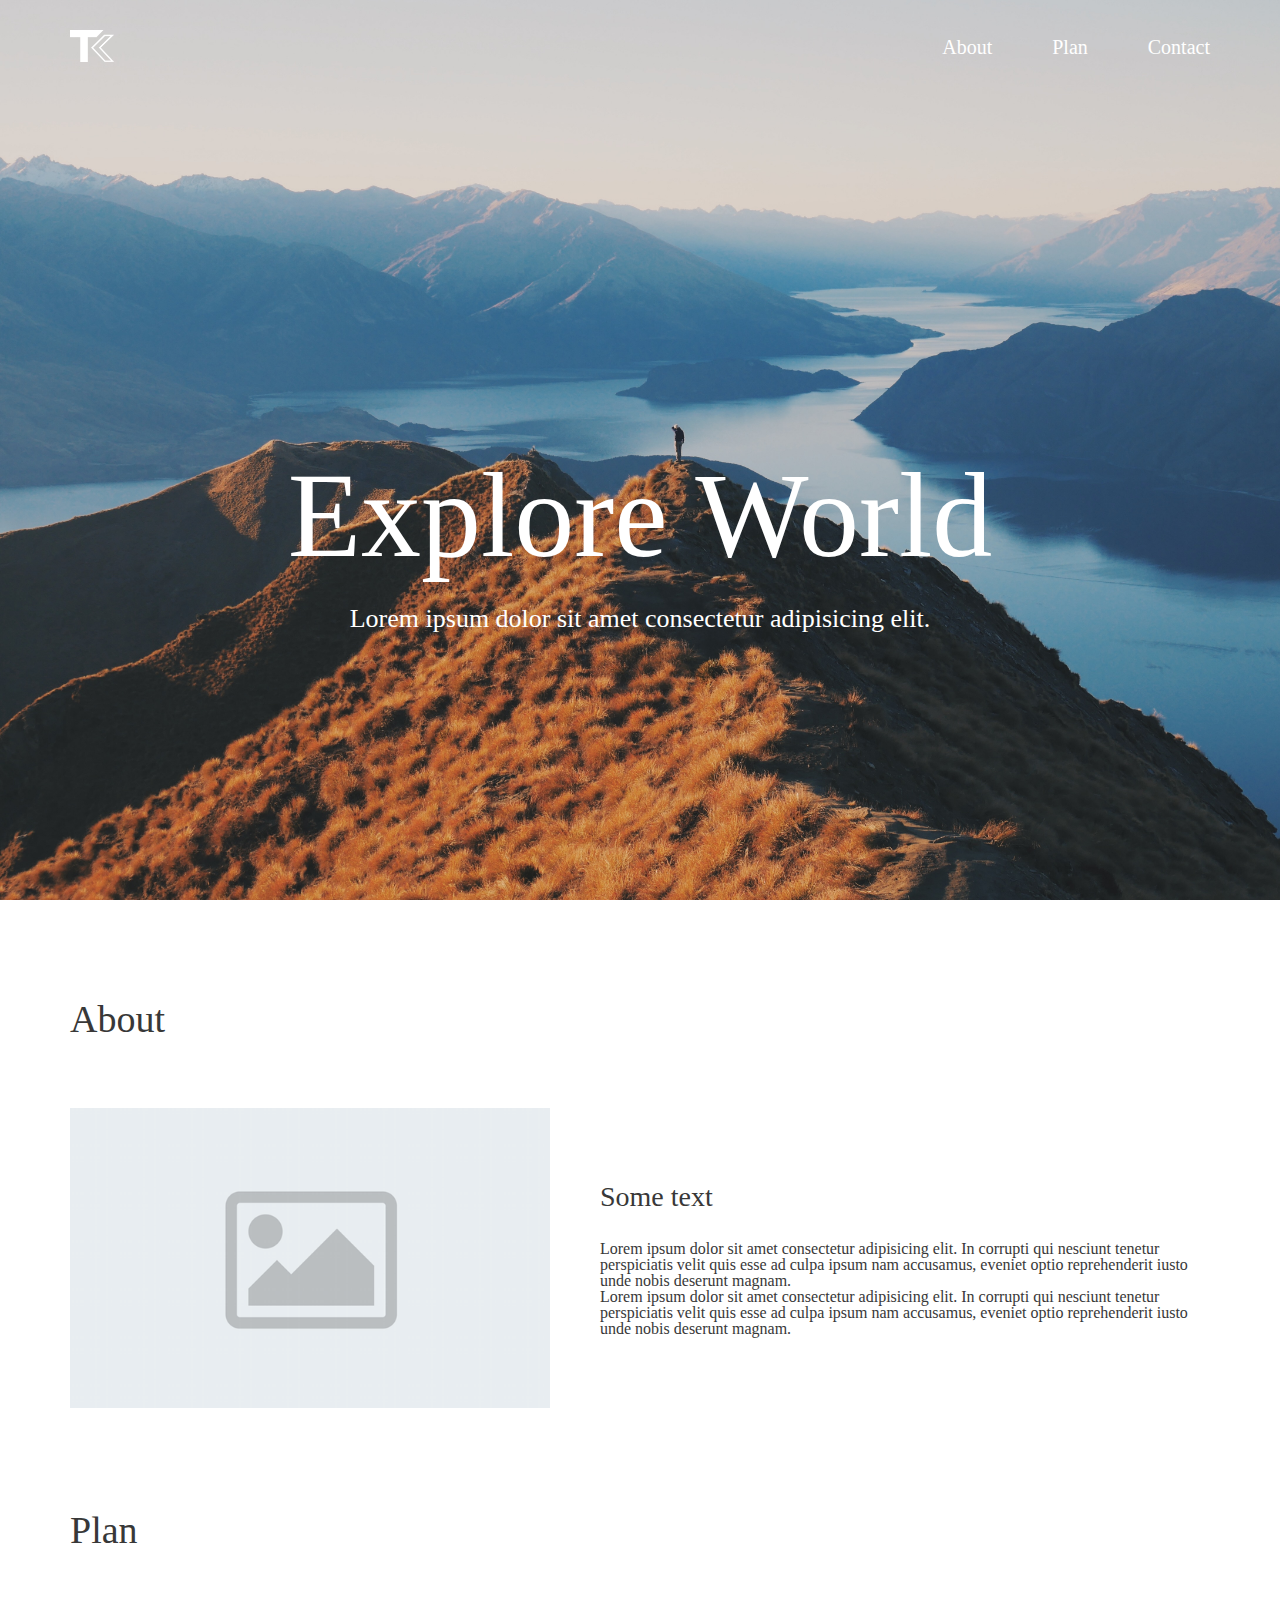
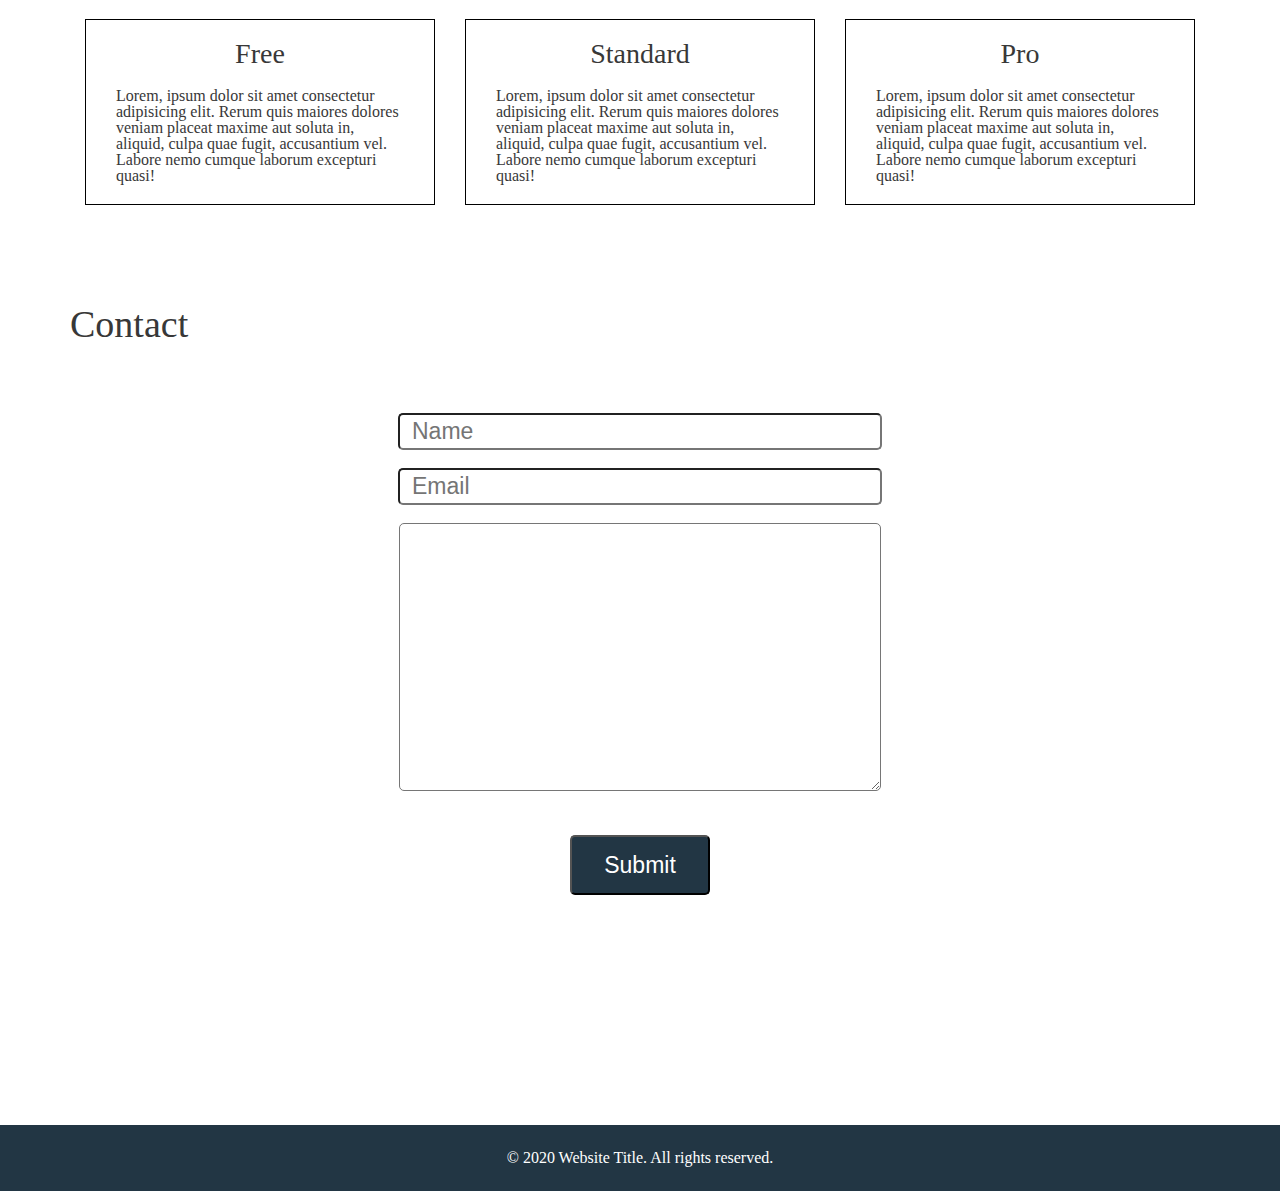
<file: Explore World/index.html>
<!DOCTYPE html>
<html lang="en">
<head>
    <meta charset="UTF-8">
    <meta name="viewport" content="width=device-width, initial-scale=1.0">
    <title>Document</title>
    <link rel="stylesheet" href="./assets/css/reset.css">
    <link rel="stylesheet" href="./assets/css/style.css">
</head>
<body>
    <div class="top-page">
        <header>
            <div class="header-left">
                <img src="./assets/img/logo-white.png" alt="logo" class="logo">
            </div>
            <div class="header-right">
                <ul>
                    <li><a href="#about">About</a></li>
                    <li><a href="#plan">Plan</a></li>
                    <li><a href="#contact">Contact</a></li>
                </ul>
            </div>
        </header>
        <div class="main-visual">
            <h1>Explore World</h1>
            <p>Lorem ipsum dolor sit amet consectetur adipisicing elit.</p>
        </div>
    </div>
    <section id="about">
        <h1>About</h1>
        <div class="about-contents">
            <div class="contents-left">
                <img src="./assets/img/placeholder.png" alt="">
            </div>
            <div class="contents-right">
                <h2>Some text</h2>
                <p>Lorem ipsum dolor sit amet consectetur adipisicing elit. In corrupti qui nesciunt tenetur perspiciatis velit quis esse ad culpa ipsum nam accusamus, eveniet optio reprehenderit iusto unde nobis deserunt magnam.<br>Lorem ipsum dolor sit amet consectetur adipisicing elit. In corrupti qui nesciunt tenetur perspiciatis velit quis esse ad culpa ipsum nam accusamus, eveniet optio reprehenderit iusto unde nobis deserunt magnam.</p>
            </div>
        </div>    
    </section>
    <section id="plan">
        <h1>Plan</h1>
        <div class="cards">
            <div class="card">
                <h2 class="plan-name">Free</h2>
                <p>Lorem, ipsum dolor sit amet consectetur adipisicing elit. Rerum quis maiores dolores veniam placeat maxime aut soluta in, aliquid, culpa quae fugit, accusantium vel. Labore nemo cumque laborum excepturi quasi!</p>
            </div>
            <div class="card">
                <h2 class="plan-name">Standard</h2>
                <p>Lorem, ipsum dolor sit amet consectetur adipisicing elit. Rerum quis maiores dolores veniam placeat maxime aut soluta in, aliquid, culpa quae fugit, accusantium vel. Labore nemo cumque laborum excepturi quasi!</p>
            </div>
            <div class="card">
                <h2 class="plan-name">Pro</h2>
                <p>Lorem, ipsum dolor sit amet consectetur adipisicing elit. Rerum quis maiores dolores veniam placeat maxime aut soluta in, aliquid, culpa quae fugit, accusantium vel. Labore nemo cumque laborum excepturi quasi!</p>
            </div>
        </div>
    </section>
    <section id="contact">
        <h1>Contact</h1>
        <div class="contact-wrap">
            <input type="text" name="text" placeholder="Name">
            <input type="email" name="email" placeholder="Email">
            <textarea name="" id="" cols="30" rows="10"></textarea>
            <button type="submit">Submit</button>
        </div>
    </section>
    <footer>
        <p>&copy; 2020 Website Title. All rights reserved.</p>
    </footer>
</body>
</html>
</file>
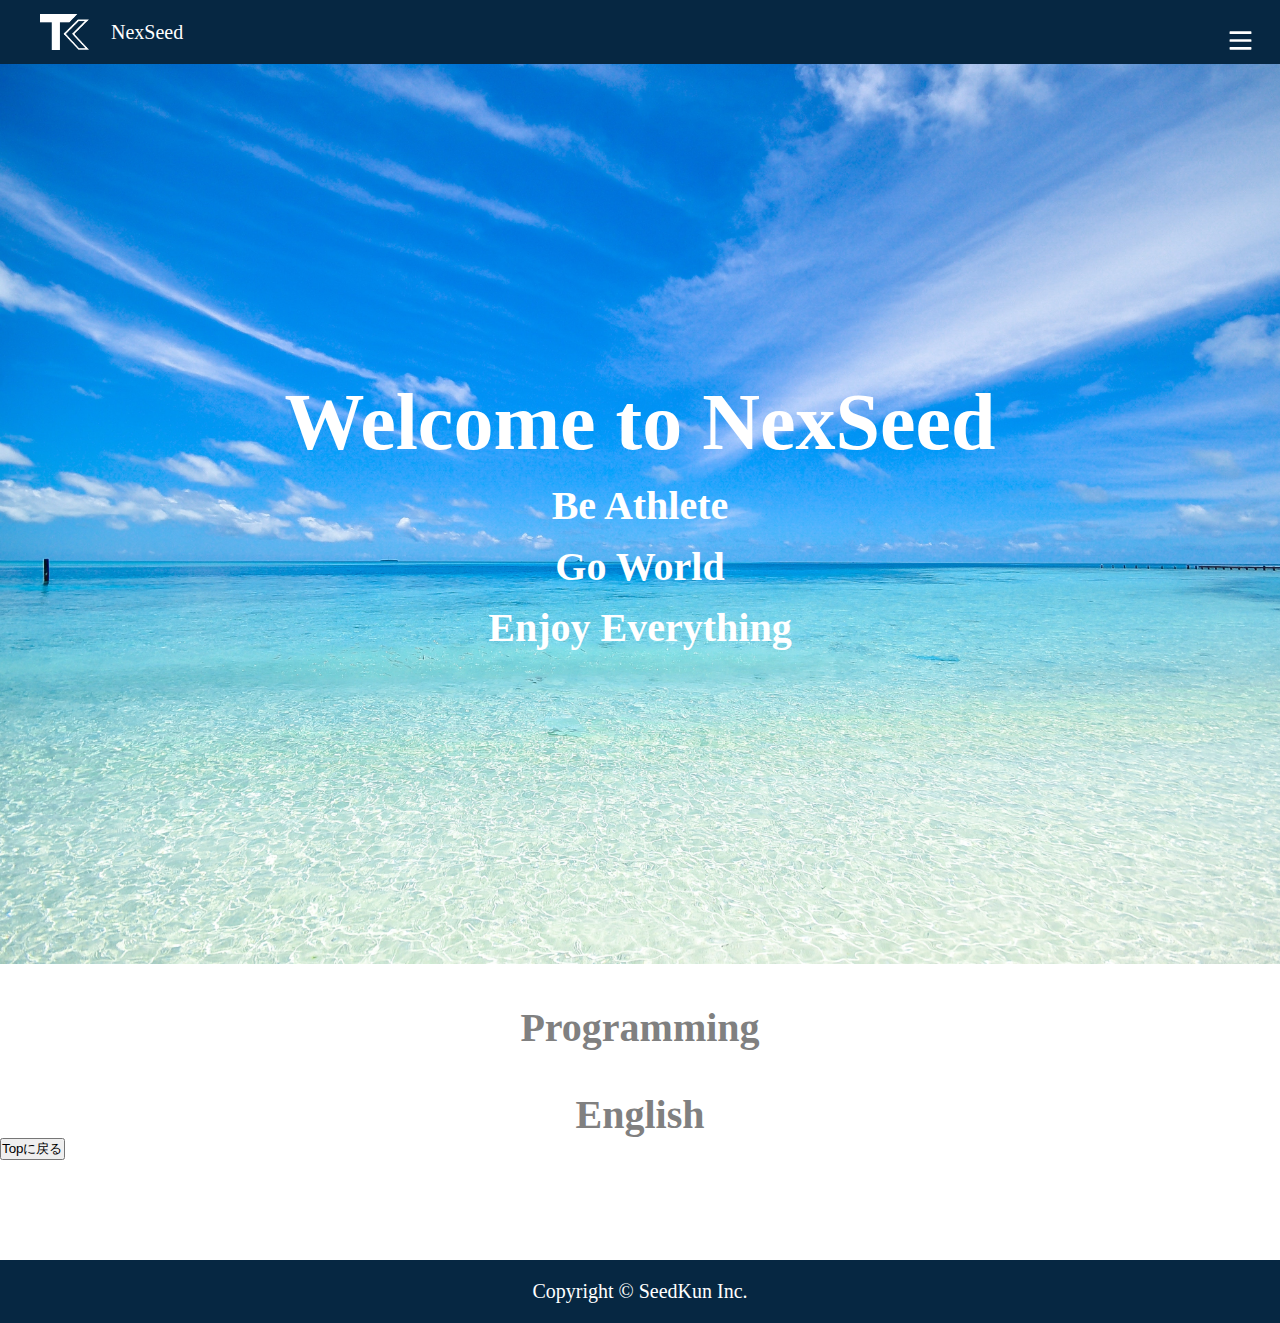
<file: Welcome_to_Nexseed/index.html>
<!DOCTYPE html>
<html lang="en">
<head>
    <meta charset="UTF-8">
    <meta name="viewport" content="width=device-width, initial-scale=1.0">
    <title>Document</title>
    <link rel="stylesheet" href="./assets/css/hamburger-menu.css">
    <link rel="stylesheet" href="./assets/css/hamburger-menu.css">
    <link rel="stylesheet" href="./assets/css/style.css">
</head>
<body>
    <header>
        <div class="header-left">
            <img class="logo" src="./assets/img/logo-white.png" alt="logo">
            <span>NexSeed</span>
        </div>
        <div class="header-right">
            <!-- ハンバーガーメニュー -->
        <button class="hamburger-button"></button>
        <!-- ナビゲーション -->
        <nav class="hamburger-nav">
            <ul>
             <li><a href="#programming">programming</a></li>
             <li><a href="#english">english</a></li>
            </ul>
        </nav>
        <!-- ハンバーガーで書き換える -->
        <!-- <ul>
            <li>Programming</li>
            <li>English</li>
        </ul> -->
        </div>
    </header>
    <main>
        <section class="welcome">
            <h1 class="title">Welcome to NexSeed</h1>
            <ul class="guideline">
                <li>Be Athlete</li>
                <li>Go World</li>
                <li>Enjoy Everything</li>
            </ul>
        </section>
        <section class="programming" id="programming">
            <h2>Programming</h2>
            <div class="contents">
                <p class="description">
                    Lorem ipsum dolor sit amet consectetur, adipisicing elit. Laborum, molestiae? Optio dolor rem necessitatibus pariatur odio nesciunt, nostrum magnam hic recusandae assumenda animi. Exercitationem mollitia earum eligendi animi porro consectetur?
                </p>
                <a href="./assets/img/programming.jpg" data-lightbox="image" data-title="programming" data-alt="programming">
                    <img src="./assets/img/programming.jpg" alt="programming">
                </a>
            </div>
        </section>

        <section class="english">
            <h2>English</h2>
            <div class="contents">
                <a href="./assets/img/programming.jpg" data-lightbox="image" data-title="english" data-alt="english">
                    <img src="./assets/img/programming.jpg" alt="programming">
                </a>
                <p class="description">
                    Lorem ipsum dolor sit amet, consectetur adipisicing elit. Eligendi voluptate libero unde alias laborum laboriosam praesentium fugit recusandae dolorum, nostrum doloribus est et impedit, expedita eius voluptates quo odit corrupti.
                </p>
            </div>
        </section>
        <button type="button" id="toTop">Topに戻る</button>
    </main>
    <footer>
        <div>Copyright &copy; SeedKun Inc.</div>
    </footer>  
    
    <script src="https://code.jquery.com/jquery-3.6.0.min.js"></script> 
    <script src="./assets/js/hamburger-menu.js"></script>
    <script src="./assets/js/hamburger-menu.js"></script> 
    <script src="assets/js/app.js"></script>
</body>
</html>
</file>
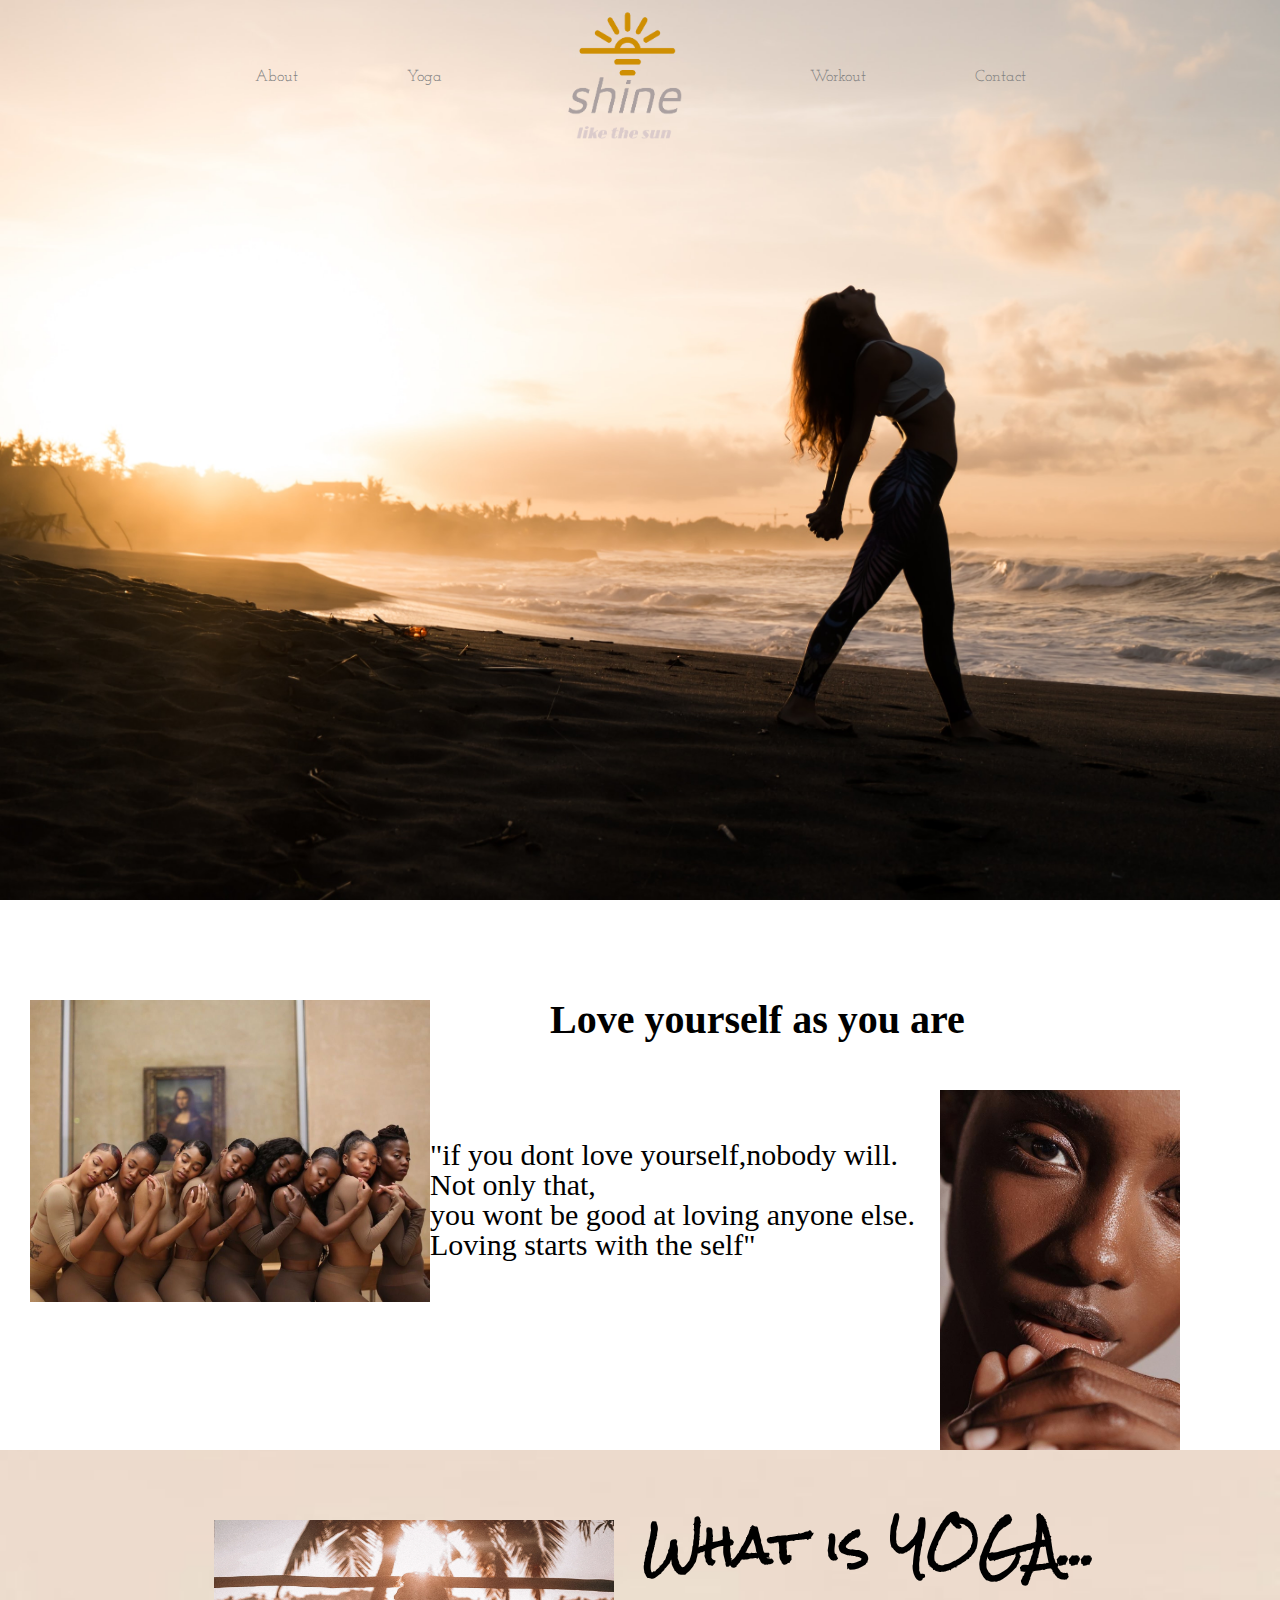
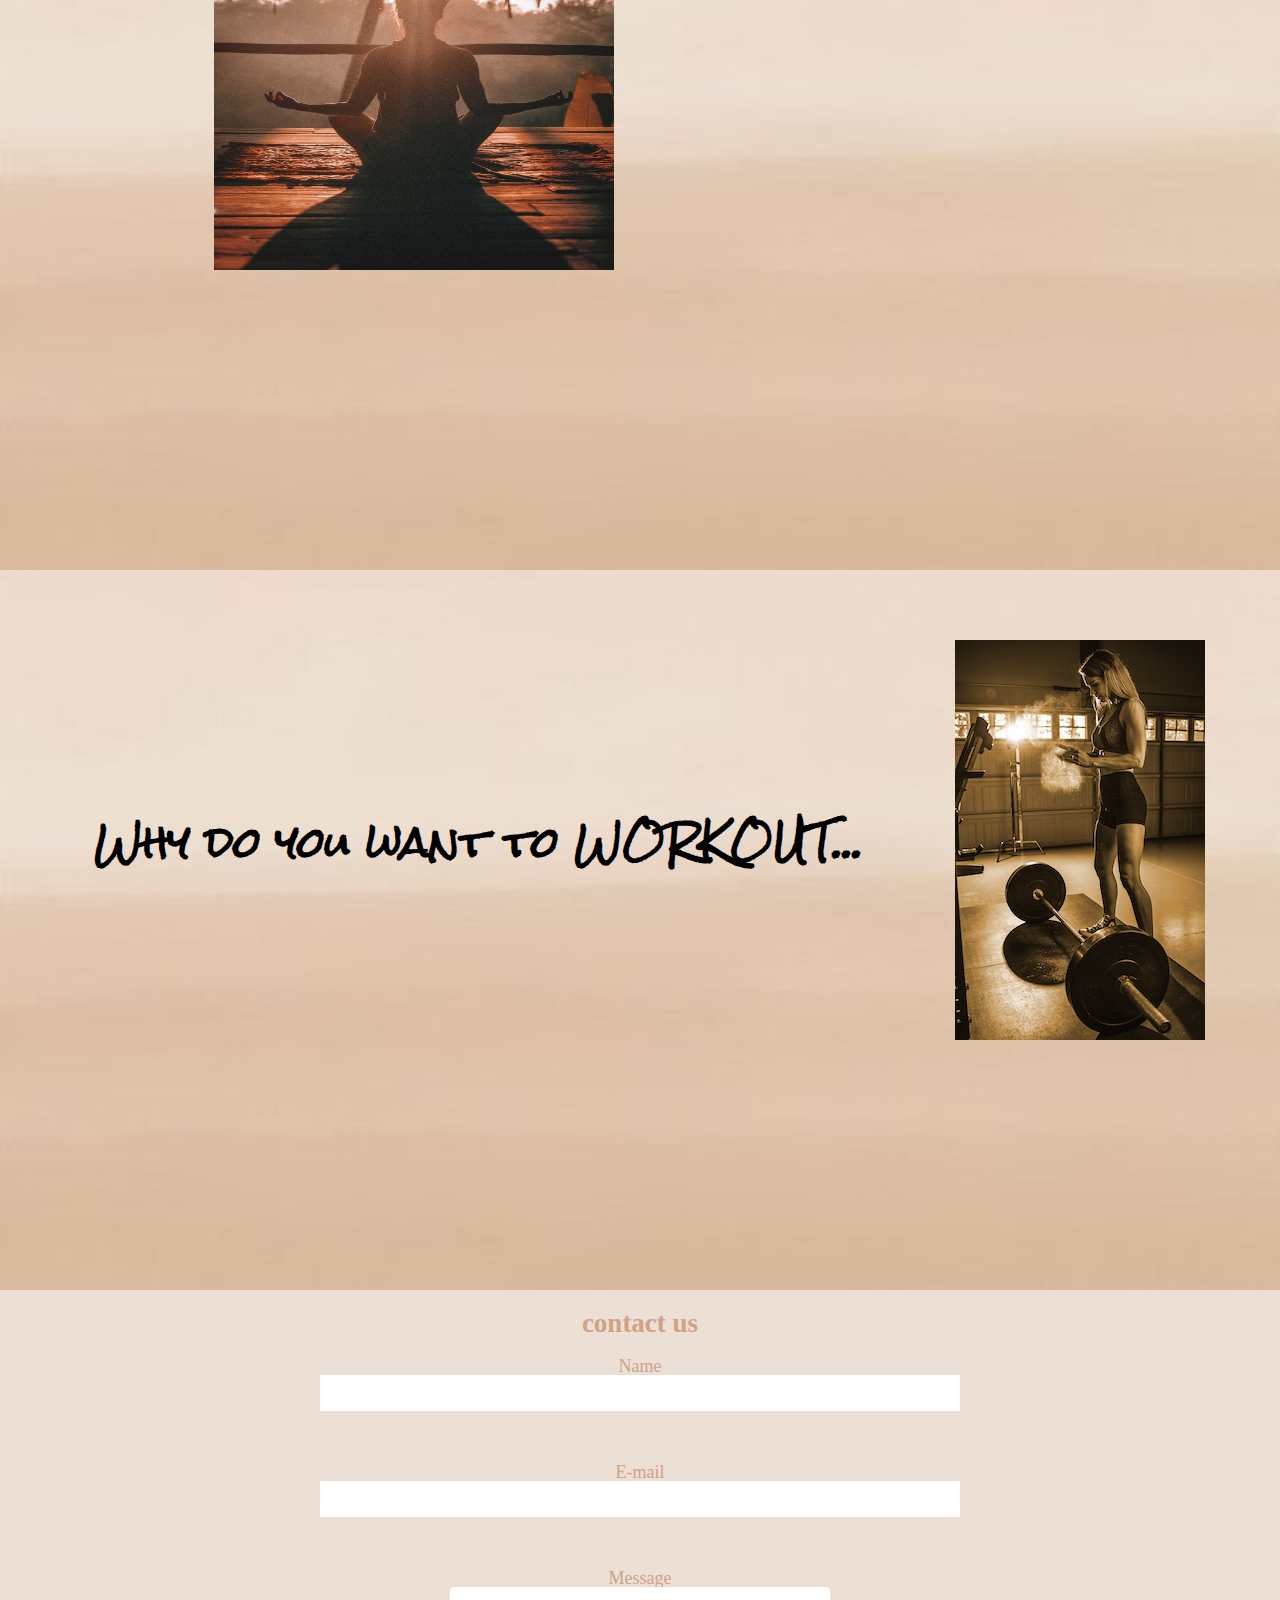
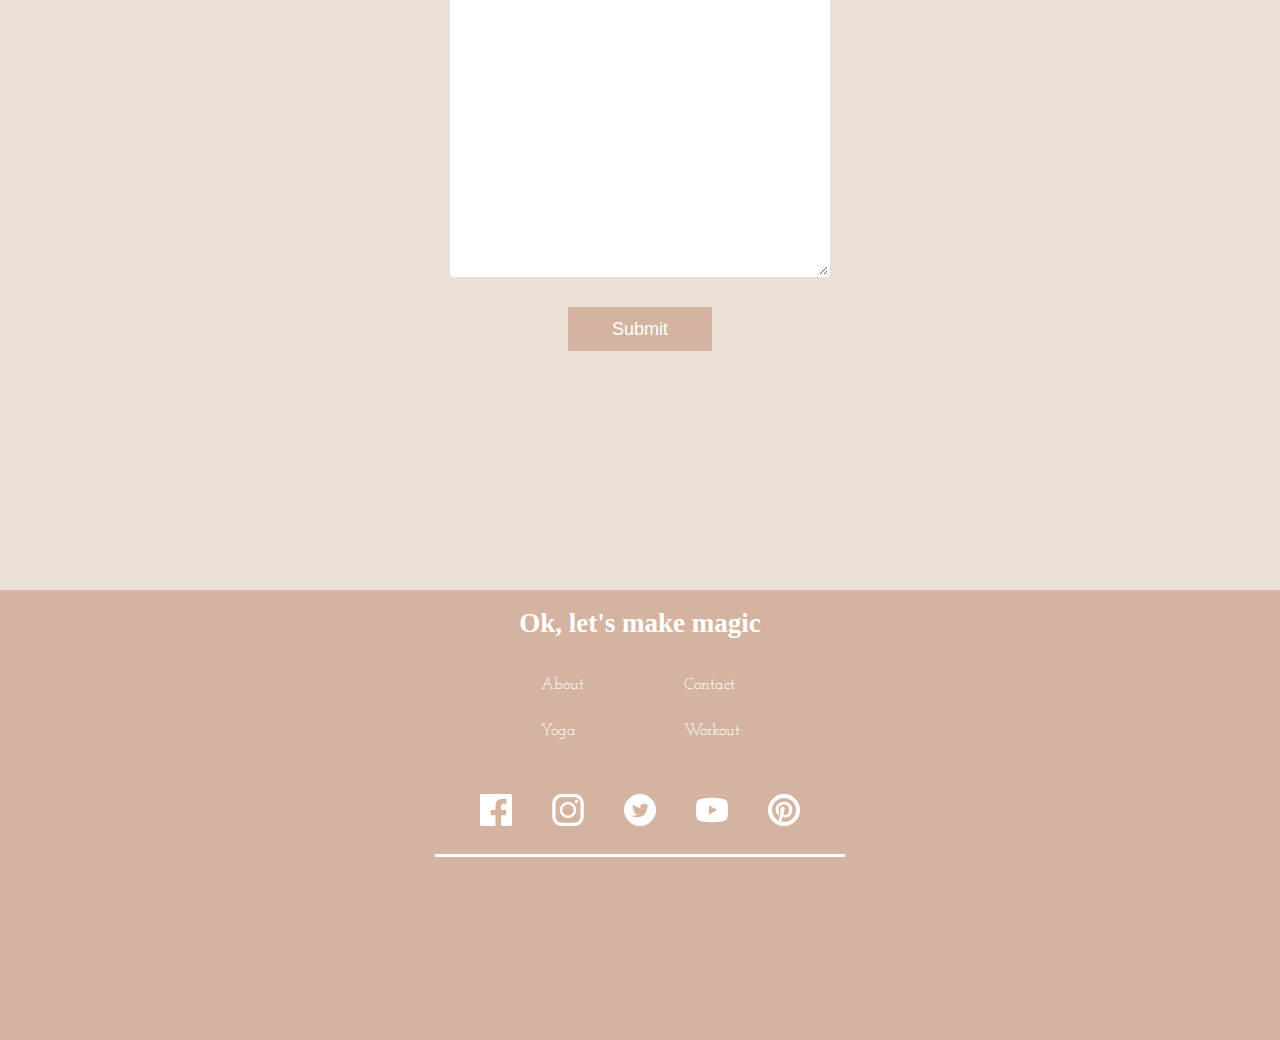
<file: with_emily/index.html>
<!DOCTYPE html>
<html lang="ja">

<head>
    <meta charset="UTF-8">
    <meta http-equiv="X-UA-Compatible" content="IE=edge">
    <meta name="viewport" content="width=device-width, initial-scale=1.0">
    <link rel="stylesheet" href="./assets/css/reset.css">
    <link rel="stylesheet" href="./assets/css/style.css">
    <link rel="preconnect" href="https://fonts.gstatic.com">
    <link href="https://fonts.googleapis.com/css2?family=Josefin+Slab:ital,wght@1,700&display=swap" rel="stylesheet">
    <link rel="preconnect" href="https://fonts.gstatic.com">
    <link href="https://fonts.googleapis.com/css2?family=Galada&family=Homemade+Apple&family=Marck+Script&family=Rock+Salt&display=swap" rel="stylesheet">
    






    <title>love-yourself</title>
</head>

<body>
    <!-- トップページ -->
    <div class="toppage">
        <ul class="nav">
            <li><a href="#about">About</a></li>
            <li><a href="#yoga">Yoga</a></li>
            <li><img class="logo" src="./assets/img/shine-logo (1).png" alt=""></li>
            <li><a href="#workout">Workout</a></li>
            <li><a href="#contact">Contact</a></li>
        </ul>
    </div>
 <!-- トップページ 終わり -->
    <!-- main -->
    <section id="about">
        <div class="about">
            <div class="main">
                <div class="main-left">
                    <img class="main-img" src="./assets/img/girls-photo.jpeg" alt="" srcset="">
                </div>
                <div class="main-right">
                    <div class="main-right-top">
                    <h1>Love yourself as you are</h1>
                    </div>
                    <div class="main-right-bottom">
                        <p>"if you dont love yourself,nobody will. Not only that,<br>
                            you wont be good at loving anyone else. Loving starts with the self" </p>
                        <img class="main-img2" src="./assets/img/2-in-1 Probiotic Facial Mist.jpeg" alt="" srcset="">
                    </div>
                </div>
            </div>
        </div>
    </section> 
    <!-- main終わり -->
     <!-- yoga -->
    <section id="yoga">
    <div class="yoga">
        <div class="main2">
            <img src="./assets/img/Are Online Yoga Classes Worth It - Best Reviewed Classes.jpeg" alt="" srcset="">
            <div class="main3">
                <h2>What is YOGA...</h2>
                <div>What is Yoga, exactly? Is it just an exercise form? Is it a religion, a philosophy, an
                    ideology?<br>
                    Or is it something else entirely? The word "Yoga" literally means "union".<br>
                    this article, Sadhguru offers the following Yoga definition; essentially, "that which brings you to
                    reality."</div>
                <div class="button">
                    <a href="yoga.html">
                        <button>See More</button>
                    </a>
                </div>
            </div>
        </div>
    </div>
    </section>
     <!-- yoga終わり -->
      <!-- workout -->
    <section id="workout">
        <div class="workout">
            <div class="workout-contents">
                <div class="workout_left">
                    <h2>Why do you want to WORKOUT...</h2>
                    <div>Exercise is defined as any movement that makes your muscles work and requires your body to burn calories. There are many types of physical activity, including swimming, running, jogging, walking and dancing, to name a few. Being active has been shown to have many health benefits, both physically and mentally. It may even help you live longer.</div>
                    <div class="workout_button">
                        <a href="./homework524/workout.html">
                            <button>See More</button>
                        </a>
                    </div>
                </div>
                <div class="workout_right">
                    <img src="./assets/img/workout.jpg" alt="">
                </div>
            </div>
        </div>
    </section>
    <!-- workout終わり -->
    <!-- コンタクト -->
    <section id="contact">
        <div class="contact">
            <section id="contact">
                <h2>contact us</h2>
                <div class="slide">
                    <form class="contact-form">      
                        <div class="contact_box">
                           <label class="label" for="name">Name</label>
                           <input id="name" class="input-text" type="text" required>
                           
                        </div>
                        <div class="contact_box">
                         <label class="label" for="email">E-mail</label>  
                         <input id="email" class="input-text" type="email" required>
                           
                        </div>
                        <div class="contact_box">
                         <label class="label" for="message">Message</label> 
                         <textarea name="" id="message" class="message"></textarea> 
                         <!-- <textarea name="" id="message" cols="30" rows="10"></textarea> -->
                         <!-- <input id="" class="input-text" type="text" required> -->
                           
                        </div>
                        <div class="submit-btn">
                           <input class="submit-btn" type="submit" value="Submit">
                        </div>
                     </form>
                </div>
                
            </section>
    
    
        </div>
    </section>
    <!-- コンタクト終わり -->
<!-- footer -->
    <footer>
        <h2>Ok, let's make magic</h2>
        <div class="line">
        <div class="contents">

            <ul class="footer_nav">
                <div>
                    <li>
                        <a href="#about">About</a>
                    </li>
                    <li>
                        <a href="#yoga">Yoga</a>
                    </li>
                </div>
                <div>
                    <li>
                        <a href="#contact">Contact</a>
                    </li>
                    <li>
                        <a href="#workout">Workout</a>
                    </li>
                </div>


            </ul>

            <div class="icon-container">
                <div class="icons">
                    <a href="">
                        <img src="./assets/img/FACEBOOK_icon.png" alt="facebook" class="footericon">
                    </a>
                    <a href="">
                        <img src="./assets/img/instagram_icon.png" alt="instagram" class="footericon">
                    </a>
                    <a href="">
                        <img src="./assets/img/Twitter_icon.png" alt="twitter" class="footericon">
                    </a>
                    <a href="">
                        <img src="./assets/img/youtube_icon.png" alt="yputube" class="footericon">
                    </a>
                    <a href="">
                        <img src="./assets/img/pinta_icon.png" alt="pinterest" class="footericon">
                    </a>

    </footer>
    <!-- footer終わり -->

    <script src="https://ajax.googleapis.com/ajax/libs/jquery/3.3.1/jquery.min.js"></script>
    <script src="./assets/js/main.js"></script>
</body>

</html>
</file>
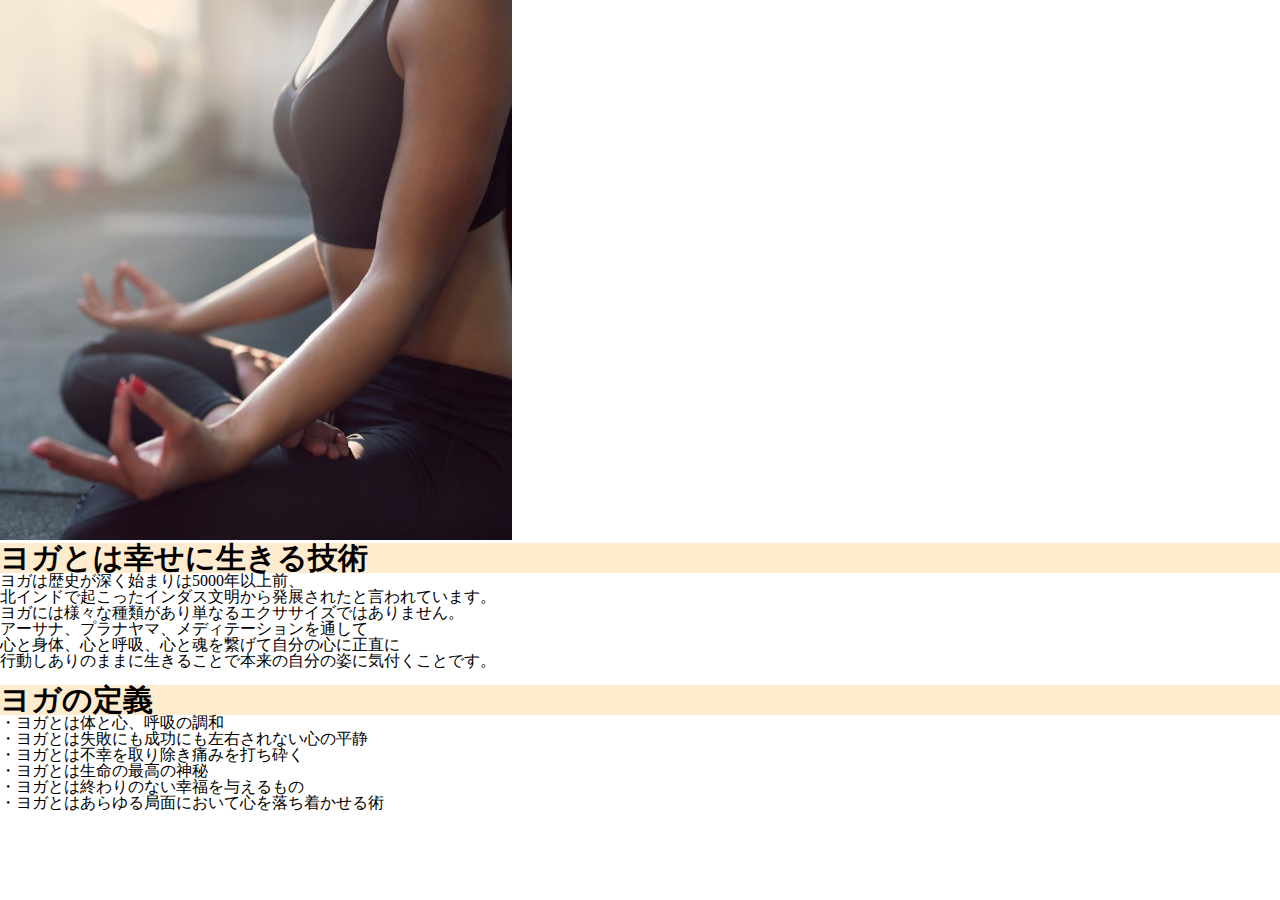
<file: with_emily/yoga.html>
<!DOCTYPE html>
<html lang="ja">
<head>
    <meta charset="UTF-8">
    <meta http-equiv="X-UA-Compatible" content="IE=edge">
    <meta name="viewport" content="width=device-width, initial-scale=1.0">
    <link rel="stylesheet" href="./assets/css/reset.css">
    <link rel="stylesheet" href="./assets/css/yoga.css">
    <title>Document</title>
</head>
<body>
    <!-- main -->
    <div class="discription">
        <img src="./assets/img/30 postures de yoga pour un ventre plus ferme, plus plat.jpeg" alt="" srcset="">

        <h1>ヨガとは幸せに生きる技術</h1>
        <p>ヨガは歴史が深く始まりは5000年以上前、<br>北インドで起こったインダス文明から発展されたと言われています。<br>ヨガには様々な種類があり単なるエクササイズではありません。<br>
            アーサナ、プラナヤマ、メディテーションを通して<br>心と身体、心と呼吸、心と魂を繋げて自分の心に正直に<br>行動しありのままに生きることで本来の自分の姿に気付くことです。<br>
            <br>
        </p>
        <h2>ヨガの定義</h2>
        <ul>
            <li>・ヨガとは体と心、呼吸の調和</li>
            <li>・ヨガとは失敗にも成功にも左右されない心の平静</li>
            <li>・ヨガとは不幸を取り除き痛みを打ち砕く</li>
            <li>・ヨガとは生命の最高の神秘</li>
            <li>・ヨガとは終わりのない幸福を与えるもの</li>
            <li>・ヨガとはあらゆる局面において心を落ち着かせる術</li>
        </ul>
    </div>
</div>
<!-- main おわり -->
    


<script src="https://ajax.googleapis.com/ajax/libs/jquery/3.3.1/jquery.min.js"></script>
<script src="./assets/js/main.js"></script>
</body>
</html>
</file>
<file: Explore World/assets/css/style.css>
* {
    color: rgb(56, 56, 56);
}
.top-page {
    height: 100vh;
    width: 100vw;
    background-image: url(../img/hill.jpg);
    background-size: cover;
    background-repeat: repeat;
}
header {
    height: 6vh;
    display: flex;
    align-items: center;
    justify-content: space-between;
    padding: 20px 70px;
}
.logo {
    height: 32px;
}
li {
    font-size: 20px;
    float: left;
    margin-left: 60px;
    color: white;
}
a {
    text-decoration: none;
    color: white;
}
.main-visual {
    height: 100vh;
    display: flex;
    justify-content: center;
    align-items: center;
    flex-direction: column;
}
.main-visual h1 {
    font-size: 120px;
    color: white;
    text-align: center;
}
.main-visual p {
    font-size: 26px;
    color: white;
    width: 80%;
    margin-top: 30px;
    text-align: center;
}
section {
    padding: 0 70px;
    padding-top: 100px;
}
h1 {
    font-size: 38px;
}
h2 {
    font-size: 28px;
}
p {
    font-size: 16px;
}
.about-contents {
    display: flex;
    justify-content: space-between;
    align-items: center;
    margin-top: 70px;
}
.contents-left img {
    height: 300px;
}
.contents-right {
    margin-left: 50px;
}
.contents-right h2 {
    margin-bottom: 30px;
}
.cards {
    margin-top: 70px;
    display: flex;
    justify-content: center;
    align-items: center;
}
.card {
    border: 1px solid black;
    margin: 0 15px;
    padding: 20px 30px;
}
.card h2 {
    text-align: center;
    margin-bottom: 20px;
}
#contact {
    margin-bottom: 230px;
}
.contact-wrap {
    display: flex;
    justify-content: center;
    align-items: center;
    flex-direction: column;
    margin-top: 70px;
}
input, textarea {
    width: 40%;
    font-size: 23px;
    margin-bottom: 18px;
    padding: 3px 12px;
}
input, textarea, button {
    border-radius: 5px;
}
textarea {
    width: 40%;
}
button {
    width: 140px;
    font-size: 23px;
    padding: 7px;
    height: 60px;
    background-color: #223644;
    margin-top: 26px;
    cursor: pointer;
    color: white;
}
footer {
    text-align: center;
    padding: 25px;
    background-color: #223644;
}
footer P {
    color: white;
}
</file>
<file: Welcome_to_Nexseed/assets/css/hamburger-menu.css>
@charset "utf-8";
/* CSS Document */

.hamburger-button {
  display: flex; /* media query時にはflexでもどして */
  justify-content: center;
  align-items: center;
  position: absolute;
  top: 20px;
  right: 20px;
  z-index: 1002;
  background-color: #fff;
  border: none;
  cursor: pointer;
  width: 40px;
  height: 40px;
  outline: none;
}
.hamburger-button svg {
  height: 25px; /* autoではなく同じ数字で */
  width: 25px; /* autoではなく同じ数字で */
}
.hamburger-button path {
  fill: white; 
}
.hamburger-nav {
  position: fixed;
  width: 30%;
  background-color: rgba(26, 33, 77, 0.267);
  z-index: 1001;
  padding: 20px;
  display: none;
}
#hamburger-overlay {
  position: fixed;
  top: 0;
  bottom: 0;
  left: 0;
  right: 0;
  background-color: rgba(0,0,0,.5);
  pointer-events: none;
  opacity: 0;
  z-index: 1000;
}
</file>
<file: Welcome_to_Nexseed/assets/css/style.css>
* {
  margin: 0;
  padding: 0;
}
.logo {
  height: 36px;
}
header {
  display: flex;
  justify-content: space-between; 
  align-items: center;  
  background-color: rgb(6, 39, 66);
  color: white;
  padding: 14px 40px;
}
.header-left {
  display: flex;
  align-items: center;
}
.header-left span {
  color: white;
  margin-left: 22px;
  font-size: 20px;
}
.header-right a {
  color: white;
  font-size: 20px;
  display: flex;
  /* margin-right: 20px; */
}
.header-right li {
  margin-left: 20px;
}
li {
  list-style: none;
}
.header-right span:last-child {
  margin-right: 0;
}

.hamburger-button {
  background-color: rgb(6, 39, 66);
}

/* 3本線 */
.hamburger-button path {
  background-color: aquamarine;　　
}

.welcome {
  background-image: url(../img/background.jpg);
  background-size: cover;
  background-repeat: no-repeat;
  height: 100vh;
  display: flex;
  justify-content: center;
  align-items: center;
  flex-direction: column;
  color: #fff;
}
.title {
  text-align: center;
  font-size: 80px;
}
.guideline {
  font-size: 40px;
  font-weight: bold;
  text-align: center;
}
.guideline li {
  margin-top: 14px;
}
.programming {
  width: 100%;
  margin: 0 auto;
}
.programming h2,
.english h2
{
  font-size: 40px;
  text-align: center;
  color: grey;
  padding-top: 40px;
}
.contents {
  display: flex;
  align-items: center;
  justify-content: center;
  margin-top: 20px;
  margin: 20px auto;
}
.description {
  width: 50%;
  line-height: 1.5;
}
.contents img {
  height: 150px;
  margin: 0 20px;
}
footer {
  background-color: rgb(6, 39, 66);
  color: white;
  text-align: center;
  padding: 20px 0;
  margin-top: 100px;
  font-size: 20px;
}
</file>
<file: with_emily/assets/css/style.css>
*{
    margin: o;
    padding: 0;
}
/* トップページ */
.toppage{
    background-image: url(../img/avrielle-suleiman-u0sviAL9pJM-unsplash.jpg);
    background-size: cover;
    height: 100vh;
    width: 100vw;
    background-attachment: fixed;
    
}
.nav{
    display: flex;
    justify-content: space-around;
    align-items: center;
    padding-right: 200px;
    padding-left: 200px;
}

.logo{
    width: 150px;
    height: 150px;
}


li > a{
    font-family: 'Josefin Slab', serif;
    color:gray;
    text-decoration: none;

}

li > a {
    position: relative;
    display: inline-block;
    text-decoration: none;
  }
  li > a::after {
    position: absolute;
    bottom: -4px;
    left: 0;
    content: '';
    width: 100%;
    height: 2px;
    background: rgb(160, 146, 146);
    transform: scale(0, 1);
    transform-origin: left top;
    transition: transform .3s;
  }
  li > a:hover::after {
    transform: scale(1, 1);
  }
  /* トップページ終わり */

  /* main */
.main-img {
    width: 400px;
    padding-top: 100px;
    padding-left: 30px;
}
.main > .main-img2 {
    width: 200px;
    height: 260px;
    margin-top: 200px;
    padding-right: 100px;
    
   
    
}
.main {
    display: flex;
    justify-content: space-around;
    
}
.main > h1{
    font-family: 'Homemade Apple', cursive;
    padding-top: 100px;
    padding-left: 120px;
    font-size: 50px;
}
p {
    padding-top: 250px;
    /* margin-right: 150px; */
    font-family: fantasy;
    font-size: 30px;
}

.main2 {
    background-image:url(../img/A\ cute\ neutral\ wallpaper\ _\)\ #wallpaper\ #iphone\ #beige\ #neutral\ #minimalisticaesthetic\ #interesting\ #minimalistic\ #art\ #brown\ #tan\ #background.jpeg);
    width: 100vw;
}

   .main-img {
    width: 400px;
    padding-top: 100px;
    padding-left: 30px;
}
 .main-img2 {
    width: 300px;
    height: 360px;
    margin-top: 50px;
    padding-right: 100px;
    
   
    
}
.main {
    display: flex;
    justify-content: space-around;
    
}
.main-right-top > h1{
    font-family: 'Homemade Apple', cursive;
    padding-top: 100px;
    padding-left: 120px;
    font-size: 40px;
}

.main-right-bottom {
    display: flex;
}
p {
    padding-top: 100px;
    /* margin-right: 150px; */
    font-family: fantasy;
    font-size: 30px;
}
/* mainおわり */

/* yoga */
.main2 {
    background-image:url(../img/wallpaper.jpeg);
    width: 100vw;
    height: 80vh;
    background-repeat: no-repeat;
    background-size: cover;
    background-position: 50%;
    display: flex;
    justify-content:center ;
   

}
.main2 > img{
    height: 350px;
    width: 400px;
    padding-left: 30px;
    padding-top: 70px;
}
.main3 > h2 {
font-family: 'Rock Salt', cursive;

    font-size:50px;
    padding-top: 70px;
    padding-left: 30px;
}
.main3 > div{
    font-family: fantasy;
    font-size: 30px;
    padding-top: 30px;
    padding-left: 40px;
    width: 500px;
}

button{
    height: 50px;
    width: 100px;
    background-color: rgb(237, 232, 222); 
}


.main3 >.button {
    text-align: center;
    padding-left: 300px;
}
/* yoga 終わり*/

/* workout */

.workout {
    height: 80vh;
    width: 100vw;
    background-image:url(../img/wallpaper.jpeg);
    background-repeat: no-repeat;
    background-size: cover;
    background-position: 50%;

}

.workout-contents {
    display: flex;
    justify-content: space-around;
    align-items: center;
    padding: 40px;
}

.workout_left {
    padding: 30px;
}

.workout_left > h2 {
    padding: 20px;
    font-family: 'Rock Salt', cursive;
    font-size:40px;
}

.workout_left > div {
    font-family: fantasy;
    font-size: 30px;
    padding: 20px;
    
}

.workout_right > img{
    padding: 30px;
    
}

.workout_button {
    padding: 20px;
    text-align: center;
}
/* workout終わり */
/* コンタクト */

.contact {
    height: 100vh;
    width: 100vw;
    background-color: rgb(236, 223, 214);
}

#contact > h2 {
    padding-top: 20px;
    text-align: center;
    font-size: 27px;
    color: rgb(209, 162, 132);
}

.contact_box{
    display: flex;
    flex-direction: column;
    justify-content: center;
    align-items: center;
    padding-bottom: 30px;
}



.label {
    color: rgb(209, 162, 132);
    padding-top: 20px;
    text-align: center;
    font-size: 18px;
    
}

.input-text {
    display: block;
    width: 50vw;
    height: 36px;
    border-width: 0 0 2px 0;
    border-color: rgb(236, 223, 214);
    font-size: 18px;
    line-height: 26px;
    font-weight: 400;
    color: rgb(209, 162, 132);

}

#message {
    height: 30vh;
    width: 40vh;
    display: inline-block;
    padding: 8px;
    border: none;
    border-radius: 4px;
    background-color: white;
    color: rgb(209, 162, 132);
    font-weight: bold;
    appearance: none;
    -webkit-appearance: none;
    -moz-appearance: none;
    cursor: pointer;
    border: 2px solid transparent;
}

.submit-btn{
    display: block;
    width: 140px;
    font-size: 18px;
    margin: auto;
    height: 40px;
    background-color: rgb(212, 180, 160);
    cursor: pointer;
    color: white;
    border: 2px solid transparent;
    
}


.submit-button:hover {
    background-color: rgb(230, 208, 196);
}
/* コンタクト終わり */

/* footer */
footer {
    height: 50vh;
    background-color: rgb(212, 180, 160);
    
}

footer > h2 {
    padding-top: 20px;
    text-align: center;
    font-size: 27px;
    color: white;
    
    
}
.line {
   
    width: 400px;
    border-bottom: medium solid white;
    padding: 5px ;
    margin: auto;
}

.footer_nav{
    padding: 20px 70px;
    display: flex;
    justify-content: center;
}

.footer_nav  li {
    list-style: none;
}

.footer_nav  li > a{
    color: white;
    padding: 15px 50px;
    display: block; 


}

.icons {
    display: flex;
    justify-content: center;
    
}
.footericon {
    padding: 20px
              
}
/* footer終わり */

/* レスポンシブ */
/* レスポンシブ終わり */
</file>
<file: with_emily/assets/css/yoga.css>
.discription h2  {
    font-size: 30px;
    background-color: blanchedalmond;
}
.discription h1 {font-size: 30px;
    background-color: blanchedalmond;
}
img {
    width: 40vw;
    height: 60vh;
}
</file>
